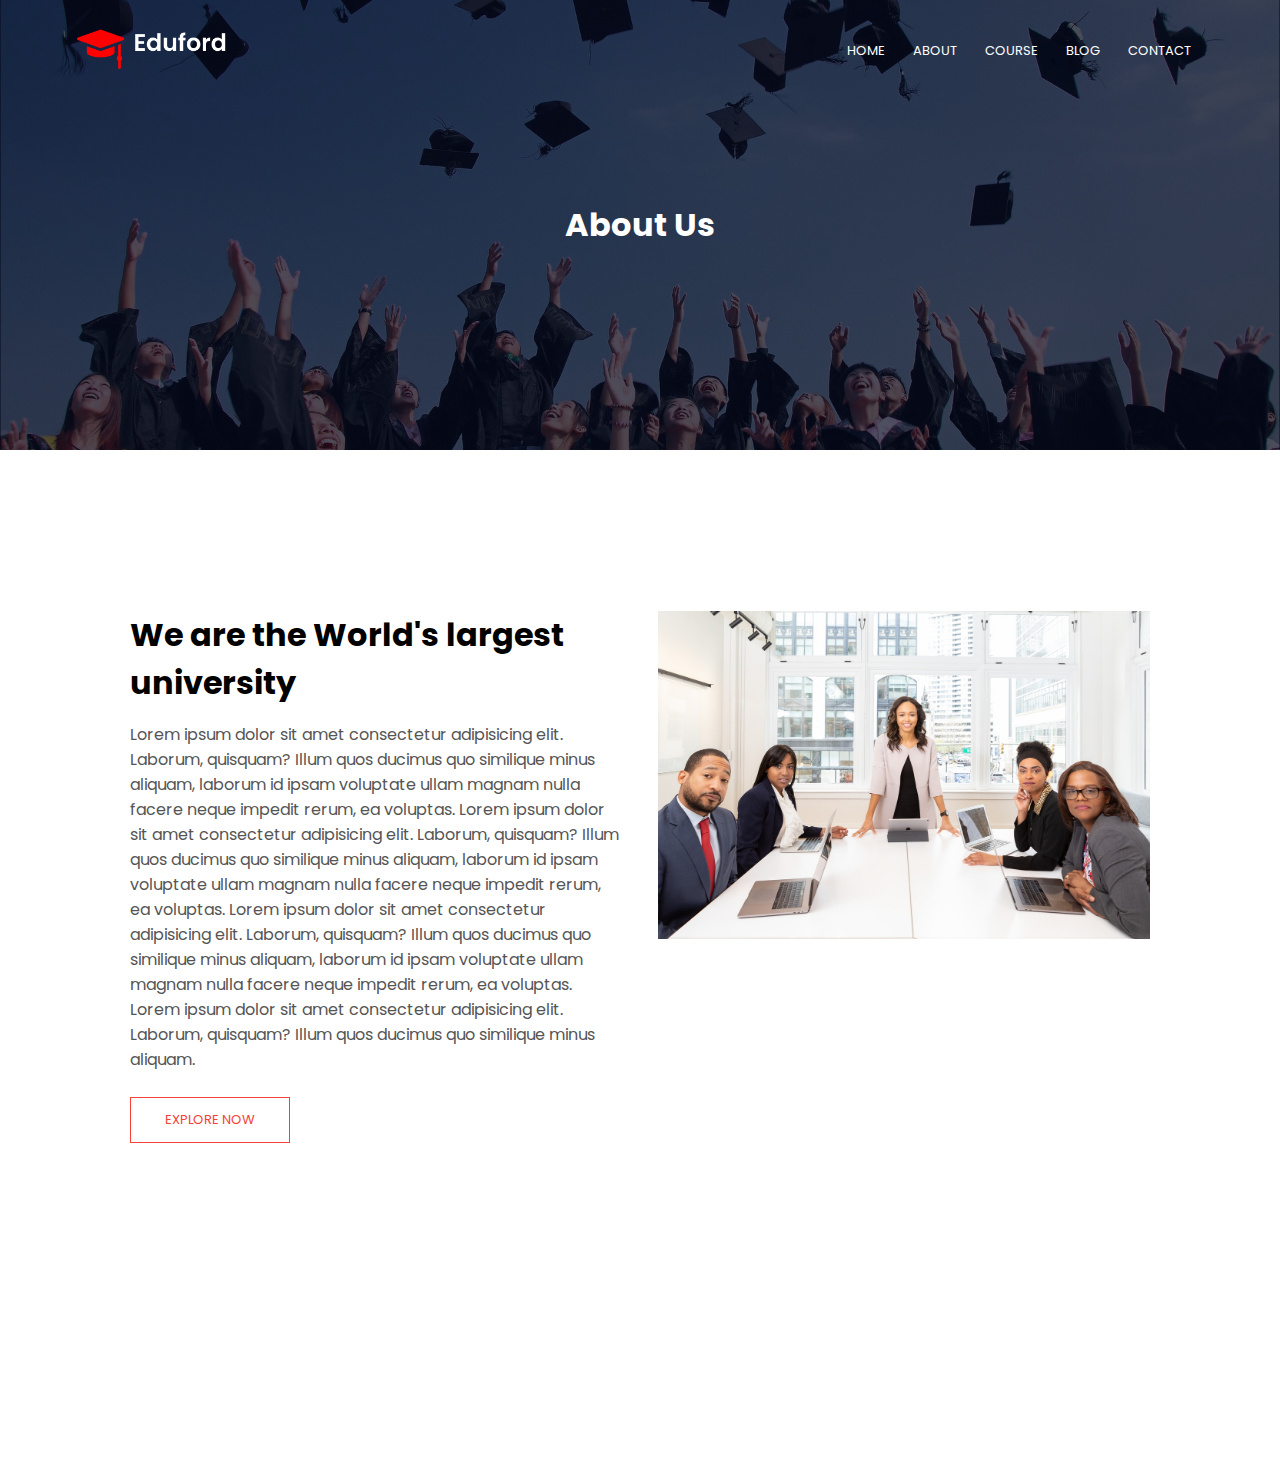
<file: about.html>
<!DOCTYPE html>
<html lang="en">
  <head>
    <meta charset="UTF-8" />
    <meta http-equiv="X-UA-Compatible" content="IE=edge" />
    <meta name="viewport" content="width=device-width, initial-scale=1.0" />
    <title>University Website Design</title>

    <link rel="stylesheet" href="university.css" />
    <link rel="preconnect" href="https://fonts.googleapis.com" />
    <link rel="preconnect" href="https://fonts.gstatic.com" crossorigin />
    <link
      href="https://fonts.googleapis.com/css2?family=Mohave:ital,wght@0,300;0,400;0,500;0,600;0,700;1,300;1,400;1,500;1,600;1,700&family=Poppins:wght@200;300;400;600;700&family=Roboto:ital,wght@0,100;0,300;0,400;0,500;0,700;0,900;1,100;1,300;1,400;1,500;1,700;1,900&display=swap"
      rel="stylesheet"
    />

    <link
      rel="stylesheet"
      href="https://stackpath.bootstrapcdn.com/font-awesome/4.7.0/css/font-awesome.min.css"
    />

     <!-- ---- Animate CSS ----- -->
   <link rel="stylesheet" type="text/css" href="//cdnjs.cloudflare.com/ajax/libs/animate.css/3.7.0/animate.min.css">
  </head>
  <body>
    <section class="sub-header">
      <nav>
        <a href="index.html"><img src="Images/logo.png" alt="" /></a>
        <div class="nav-links" id="nav-links">
          <i class="fa fa-times" aria-hidden="true" onclick="hideSideBar()"></i>
          <ul>
           <li><a href="index.html">HOME</a></li>
            <li><a href="about.html">ABOUT</a></li>
            <li><a href="course.html">COURSE</a></li>
            <li><a href="blog.html">BLOG</a></li>
            <li><a href="contact.html">CONTACT</a></li>
          </ul>
        </div>

        <i class="fa fa-bars" aria-hidden="true" onclick="showSideBar()"></i>
      </nav>
      <h1 class="wow bounceInDown">About Us</h1>
    </section>

    <!-- ------ About Us Content ------- -->
    <section class="about-us">
      <div class="row">
        <div class="about-col wow fadeInLeft">
          <h1>We are the World's largest university</h1>
          <p>
            Lorem ipsum dolor sit amet consectetur adipisicing elit. Laborum,
            quisquam? Illum quos ducimus quo similique minus aliquam, laborum id
            ipsam voluptate ullam magnam nulla facere neque impedit rerum, ea
            voluptas.
            Lorem ipsum dolor sit amet consectetur adipisicing elit. Laborum,
            quisquam? Illum quos ducimus quo similique minus aliquam, laborum id
            ipsam voluptate ullam magnam nulla facere neque impedit rerum, ea
            voluptas.
            Lorem ipsum dolor sit amet consectetur adipisicing elit. Laborum,
            quisquam? Illum quos ducimus quo similique minus aliquam, laborum id
            ipsam voluptate ullam magnam nulla facere neque impedit rerum, ea
            voluptas.
            Lorem ipsum dolor sit amet consectetur adipisicing elit. Laborum,
            quisquam? Illum quos ducimus quo similique minus aliquam.
          </p>
       
          <a href="" class="hero-btn red-btn">EXPLORE NOW</a>
        </div>

        <div class="about-col wow fadeInRight">
        <img src="Images/about.jpg" alt="">
        </div>
      </div>
    </section>

    <!-- ------- Footer -------- -->
    <section class="footer wow fadeInUp delay-1s">
      <h4>About Us</h4>
      <p>
        Lorem ipsum dolor, sit amet consectetur adipisicing elit. Veniam
        repudiandae nostrum reiciendis quis molestias unde sed fuga<br />non
        numquam expedita id vel, aliquid consequuntur debitis, nisi consequatur
        quisquam et rerum.
      </p>
      <div class="icons">
        <i class="fa fa-facebook"></i>
        <i class="fa fa-twitter"></i>
        <i class="fa fa-instagram"></i>
        <i class="fa fa-linkedin"></i>
      </div>
      <p>Made with <i class="fa fa-heart-o"></i> by Stephen</p>
    </section>

    <!------JavaScript for Togggle Menu----->
    <script>
      var navLinks = document.getElementById("nav-links");
      function showSideBar() {
        navLinks.style.right = "0";
      }
      function hideSideBar() {
        navLinks.style.right = "-200px";
      }
    </script>

     <script type="text/javascript" src="//cdnjs.cloudflare.com/ajax/libs/wow/1.1.2/wow.min.js"></script>
    <script>
      new WOW().init();
    </script>
  </body>
</html>
</file>
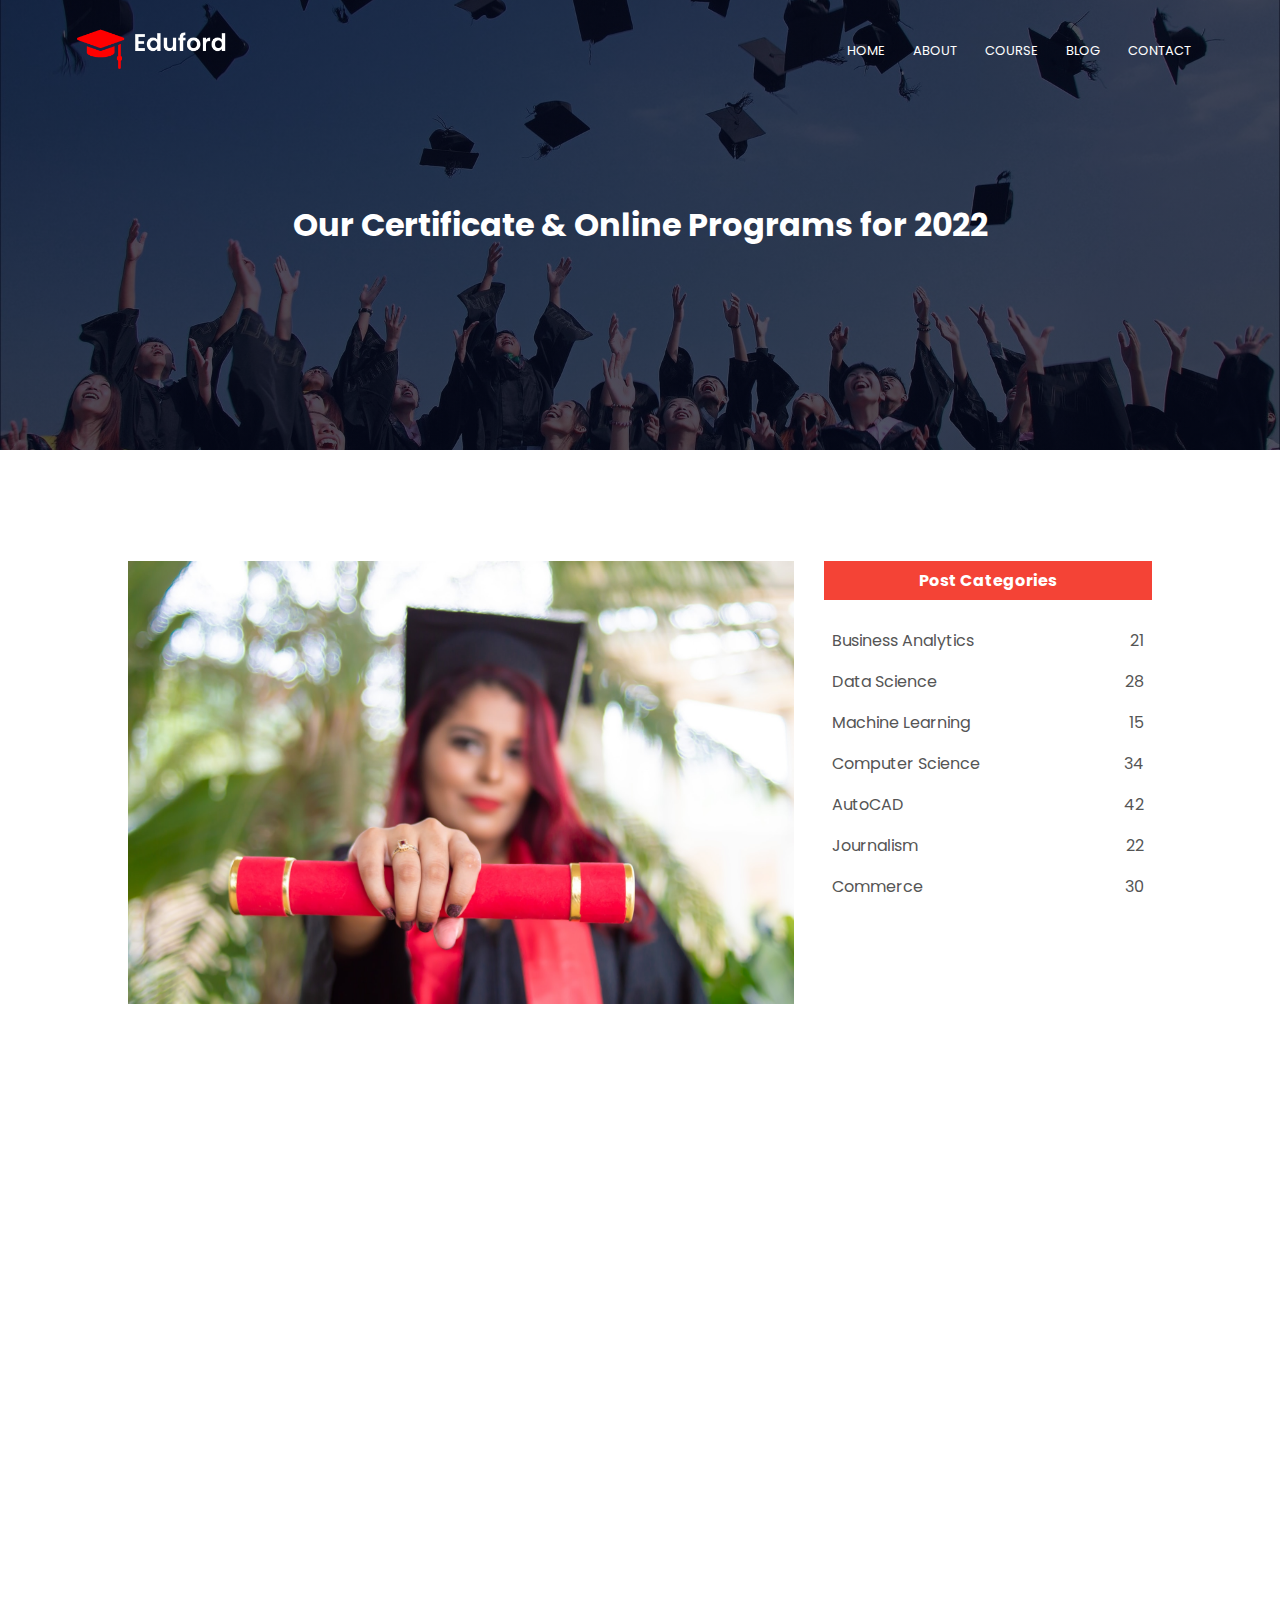
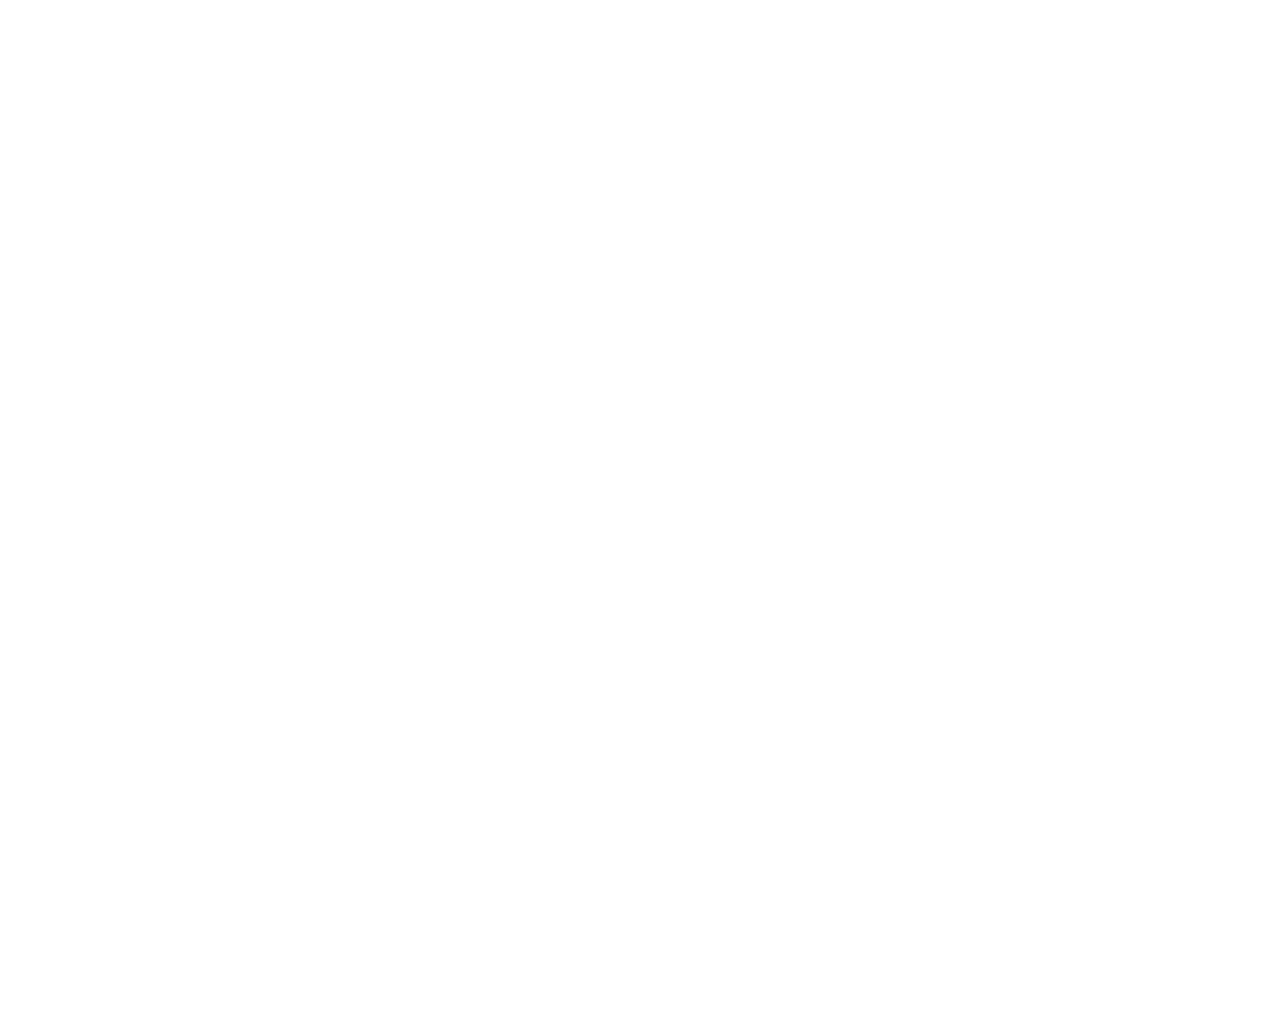
<file: blog.html>
<!DOCTYPE html>
<html lang="en">
  <head>
    <meta charset="UTF-8" />
    <meta http-equiv="X-UA-Compatible" content="IE=edge" />
    <meta name="viewport" content="width=device-width, initial-scale=1.0" />
    <title>University Website Design</title>

    <link rel="stylesheet" href="university.css" />
    <link rel="preconnect" href="https://fonts.googleapis.com" />
    <link rel="preconnect" href="https://fonts.gstatic.com" crossorigin />
    <link
      href="https://fonts.googleapis.com/css2?family=Mohave:ital,wght@0,300;0,400;0,500;0,600;0,700;1,300;1,400;1,500;1,600;1,700&family=Poppins:wght@200;300;400;600;700&family=Roboto:ital,wght@0,100;0,300;0,400;0,500;0,700;0,900;1,100;1,300;1,400;1,500;1,700;1,900&display=swap"
      rel="stylesheet"
    />

    <link
      rel="stylesheet"
      href="https://stackpath.bootstrapcdn.com/font-awesome/4.7.0/css/font-awesome.min.css"
    />

    <!-- ---- Animate CSS ----- -->
    <link
      rel="stylesheet"
      type="text/css"
      href="//cdnjs.cloudflare.com/ajax/libs/animate.css/3.7.0/animate.min.css"
    />
  </head>
  <body>
    <section class="sub-header">
      <nav>
        <a href="index.html"><img src="Images/logo.png" alt="" /></a>
        <div class="nav-links" id="nav-links">
          <i class="fa fa-times" aria-hidden="true" onclick="hideSideBar()"></i>
          <ul>
            <li><a href="index.html">HOME</a></li>
            <li><a href="about.html">ABOUT</a></li>
            <li><a href="course.html">COURSE</a></li>
            <li><a href="blog.html">BLOG</a></li>
            <li><a href="contact.html">CONTACT</a></li>
          </ul>
        </div>

        <i class="fa fa-bars" aria-hidden="true" onclick="showSideBar()"></i>
      </nav>
      <h1 class="wow bounceInDown">Our Certificate & Online Programs for 2022</h1>
    </section>

    <!-- ------- Blog Page Content ------- -->
    <section class="blog-content">
      <div class="row">
        <div class="blog-left">
          <img src="Images/certificate.jpg" class="wow fadeInLeft" />
          <h2 class="wow fadeInUp">
            Our Certificate & Online Programs for 2022
          </h2>
          <p class="wow fadeInRight">
            Lorem ipsum dolor, sit amet consectetur adipisicing elit. Delectus
            molestiae accusantium quos quibusdam soluta nobis adipisci. Eum,
            voluptatibus iure. Eveniet odit beatae quis, obcaecati assumenda
            quisquam harum dicta mollitia adipisci?.Lorem ipsum dolor sit amet
            consectetur adipisicing elit. Ipsa delectus voluptatem at laboriosam
            sed officiis non beatae expedita harum quis! Recusandae est aliquid
            nesciunt beatae ex inventore tenetur, sint cumque!
          </p>
          <br />
          <p class="wow fadeInLeft">
            Lorem ipsum dolor, sit amet consectetur adipisicing elit. Delectus
            molestiae accusantium quos quibusdam soluta nobis adipisci. Eum,
            voluptatibus iure. Eveniet odit beatae quis, obcaecati assumenda
            quisquam harum dicta mollitia adipisci?.Lorem ipsum dolor sit amet
            consectetur adipisicing elit. Ipsa delectus voluptatem at laboriosam
            sed officiis non beatae expedita harum quis! Recusandae est aliquid
            nesciunt beatae ex inventore tenetur, sint cumque!
          </p>
          <br />
          <p class="wow fadeInRight">
            Lorem ipsum dolor, sit amet consectetur adipisicing elit. Delectus
            molestiae accusantium quos quibusdam soluta nobis adipisci. Eum,
            voluptatibus iure. Eveniet odit beatae quis, obcaecati assumenda
            quisquam harum dicta mollitia adipisci?.Lorem ipsum dolor sit amet
            consectetur adipisicing elit. Ipsa delectus voluptatem at laboriosam
            sed officiis non beatae expedita harum quis! Recusandae est aliquid
            nesciunt beatae ex inventore tenetur, sint cumque!
          </p>
          <br />
          <p class="wow fadeInLeft">
            Lorem ipsum dolor, sit amet consectetur adipisicing elit. Delectus
            molestiae accusantium quos quibusdam soluta nobis adipisci. Eum,
            voluptatibus iure. Eveniet odit beatae quis, obcaecati assumenda
            quisquam harum dicta mollitia adipisci?.Lorem ipsum dolor sit amet
            consectetur adipisicing elit. Ipsa delectus voluptatem at laboriosam
            sed officiis non beatae expedita harum quis! Recusandae est aliquid
            nesciunt beatae ex inventore tenetur, sint cumque!
          </p>

          <div class="comment-box wow fadeInRight">
            <h3>Leave a comment</h3>

            <form class="comment-form">
              <input type="text" placeholder="Enter Name" />
              <input type="email" placeholder="Enter Email" />
              <textarea rows="5" placeholder="Your Comment"></textarea>
              <button type="submit" class="hero-btn red-btn">
                POST COMMENT
              </button>
            </form>
          </div>
        </div>
        <div class="blog-right wow bounceInUp">
          <h3>Post Categories</h3>
          <div>
            <span>Business Analytics</span>
            <span>21</span>
          </div>
          <div>
            <span>Data Science</span>
            <span>28</span>
          </div>
          <div>
            <span>Machine Learning</span>
            <span>15</span>
          </div>
          <div>
            <span>Computer Science</span>
            <span>34</span>
          </div>
          <div>
            <span>AutoCAD</span>
            <span>42</span>
          </div>
          <div>
            <span>Journalism</span>
            <span>22</span>
          </div>
          <div>
            <span>Commerce</span>
            <span>30</span>
          </div>
        </div>
      </div>
    </section>

    <!-- ------- Footer -------- -->
    <section class="footer wow fadeInUp delay-1s">
      <h4>About Us</h4>
      <p>
        Lorem ipsum dolor, sit amet consectetur adipisicing elit. Veniam
        repudiandae nostrum reiciendis quis molestias unde sed fuga<br />non
        numquam expedita id vel, aliquid consequuntur debitis, nisi consequatur
        quisquam et rerum.
      </p>
      <div class="icons">
        <i class="fa fa-facebook"></i>
        <i class="fa fa-twitter"></i>
        <i class="fa fa-instagram"></i>
        <i class="fa fa-linkedin"></i>
      </div>
      <p>Made with <i class="fa fa-heart-o"></i> by Stephen</p>
    </section>

    <!------JavaScript for Togggle Menu----->
    <script>
      var navLinks = document.getElementById("nav-links");
      function showSideBar() {
        navLinks.style.right = "0";
      }
      function hideSideBar() {
        navLinks.style.right = "-200px";
      }
    </script>

    <script
      type="text/javascript"
      src="//cdnjs.cloudflare.com/ajax/libs/wow/1.1.2/wow.min.js"
    ></script>
    <script>
      new WOW().init();
    </script>
  </body>
</html>
</file>
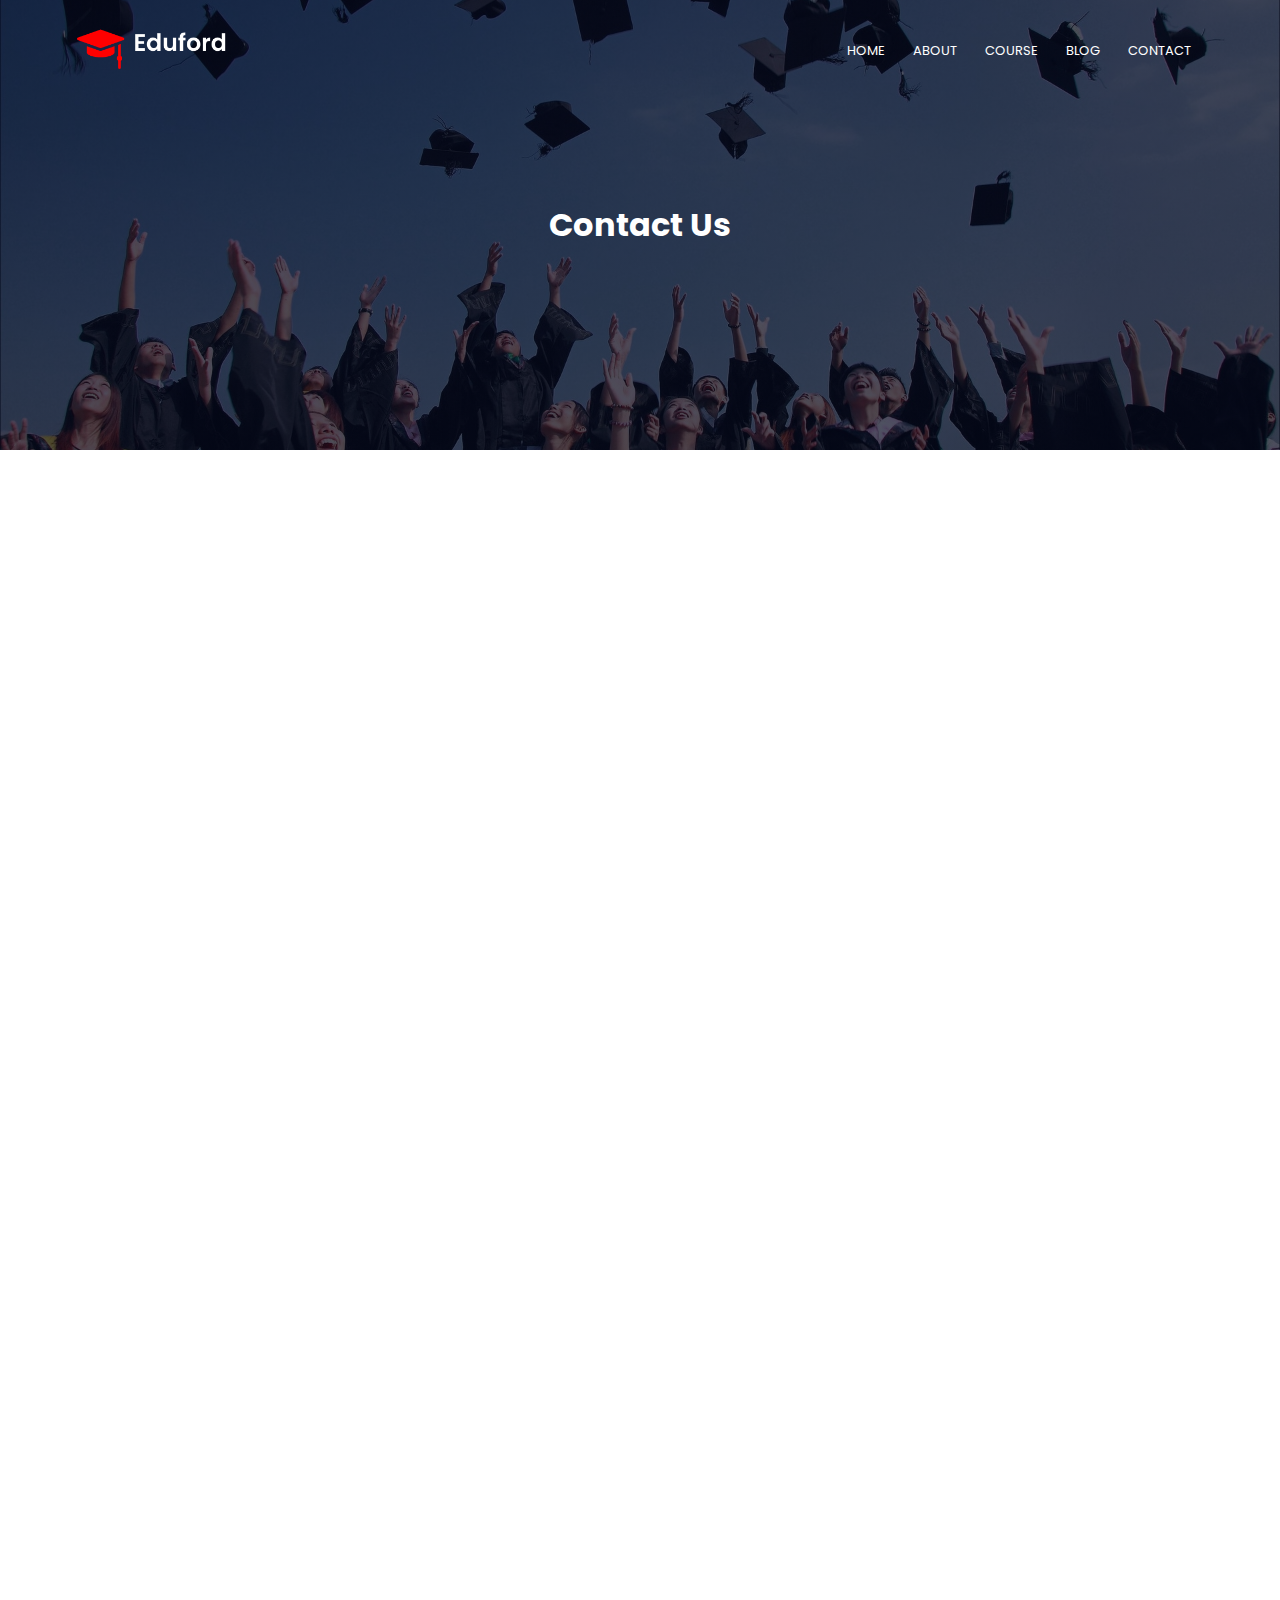
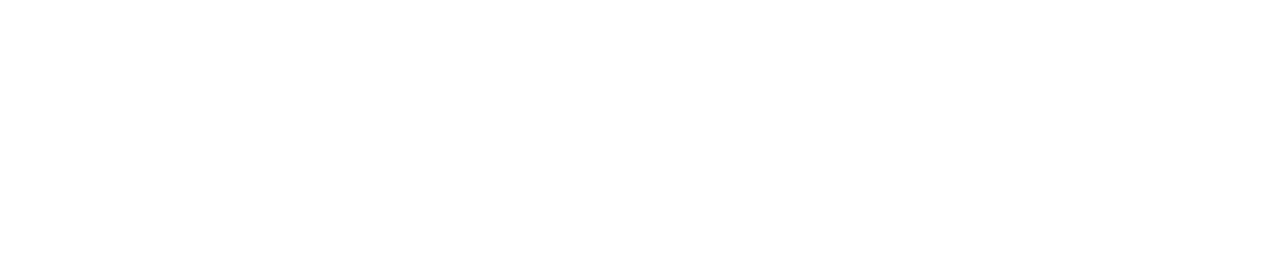
<file: contact.html>
<!DOCTYPE html>
<html lang="en">
  <head>
    <meta charset="UTF-8" />
    <meta http-equiv="X-UA-Compatible" content="IE=edge" />
    <meta name="viewport" content="width=device-width, initial-scale=1.0" />
    <title>University Website Design</title>

    <link rel="stylesheet" href="university.css" />
    <link rel="preconnect" href="https://fonts.googleapis.com" />
    <link rel="preconnect" href="https://fonts.gstatic.com" crossorigin />
    <link
      href="https://fonts.googleapis.com/css2?family=Mohave:ital,wght@0,300;0,400;0,500;0,600;0,700;1,300;1,400;1,500;1,600;1,700&family=Poppins:wght@200;300;400;600;700&family=Roboto:ital,wght@0,100;0,300;0,400;0,500;0,700;0,900;1,100;1,300;1,400;1,500;1,700;1,900&display=swap"
      rel="stylesheet"
    />

    <link
      rel="stylesheet"
      href="https://stackpath.bootstrapcdn.com/font-awesome/4.7.0/css/font-awesome.min.css"
    />

     <!-- ---- Animate CSS ----- -->
   <link rel="stylesheet" type="text/css" href="//cdnjs.cloudflare.com/ajax/libs/animate.css/3.7.0/animate.min.css">
  </head>
  <body>
    <section class="sub-header">
      <nav>
        <a href="index.html"><img src="Images/logo.png" alt="" /></a>
        <div class="nav-links" id="nav-links">
          <i class="fa fa-times" aria-hidden="true" onclick="hideSideBar()"></i>
          <ul>
           <li><a href="index.html">HOME</a></li>
            <li><a href="about.html">ABOUT</a></li>
            <li><a href="course.html">COURSE</a></li>
            <li><a href="blog.html">BLOG</a></li>
            <li><a href="contact.html">CONTACT</a></li>
          </ul>
        </div>

        <i class="fa fa-bars" aria-hidden="true" onclick="showSideBar()"></i>
      </nav>
      <h1 class="wow bounceInDown">Contact Us</h1>
    </section>

    <!-- ------- Contact ------- -->
    <section class="location wow fadeInUp">
      <iframe
        src="https://www.google.com/maps/embed?pb=!1m18!1m12!1m3!1d253228.93754919092!2d3.7649718048310237!3d7.387236118539525!2m3!1f0!2f0!3f0!3m2!1i1024!2i768!4f13.1!3m3!1m2!1s0x10398d77eeff086f%3A0x3b33e0f76e8e04a9!2sIbadan!5e0!3m2!1sen!2sng!4v1658506386427!5m2!1sen!2sng"
        width="600"
        height="450"
        style="border: 0"
        allowfullscreen=""
        loading="lazy"
        referrerpolicy="no-referrer-when-downgrade"
      ></iframe>
    </section>

    <section class="contact-us">
      <div class="row"> 
        <div class="contact-col wow fadeInLeft">
          <div>
            <i class="fa fa-home"></i>
            <span>
              <h5>XYZ Road, ABC Building</h5>
              <p>Bangalor, Carnataka, IN</p>
            </span>
          </div>
          <div>
            <i class="fa fa-phone"></i>
            <span>
              <h5>08145678754</h5>
              <p>Monday to Saturday, 10AM to 6PM</p>
            </span>
          </div>
          <div>
            <i class="fa fa-envelope-o"></i>
            <span>
              <h5>adrish@gmail.com</h5>
              <p>Email your query</p>
            </span>
          </div>
        </div>
        <div class="contact-col wow fadeInRight">
          <form >
            <input type="text" placeholder="Enter your name" required/>
            <input type="email" placeholder="Enter email address" required/>
            <input type="text" placeholder="Enter your subject" required/>
            <textarea rows="8" placeholder="Message" required></textarea>
            <button type="submit" class="hero-btn red-btn">Send Message</button>
          </form>
        </div>
      </div>
    </section>

    <!-- ------- Footer -------- -->
    <section class="footer wow fadeInUp delay-1s">
      <h4>About Us</h4>
      <p>
        Lorem ipsum dolor, sit amet consectetur adipisicing elit. Veniam
        repudiandae nostrum reiciendis quis molestias unde sed fuga<br />non
        numquam expedita id vel, aliquid consequuntur debitis, nisi consequatur
        quisquam et rerum.
      </p>
      <div class="icons">
        <i class="fa fa-facebook"></i>
        <i class="fa fa-twitter"></i>
        <i class="fa fa-instagram"></i>
        <i class="fa fa-linkedin"></i>
      </div>
      <p>Made with <i class="fa fa-heart-o"></i> by Stephen</p>
    </section>

    <!------JavaScript for Togggle Menu----->
    <script>
      var navLinks = document.getElementById("nav-links");
      function showSideBar() {
        navLinks.style.right = "0";
      }
      function hideSideBar() {
        navLinks.style.right = "-200px";
      }
    </script>

     <script type="text/javascript" src="//cdnjs.cloudflare.com/ajax/libs/wow/1.1.2/wow.min.js"></script>
    <script>
      new WOW().init();
    </script>
  </body>
</html>
</file>
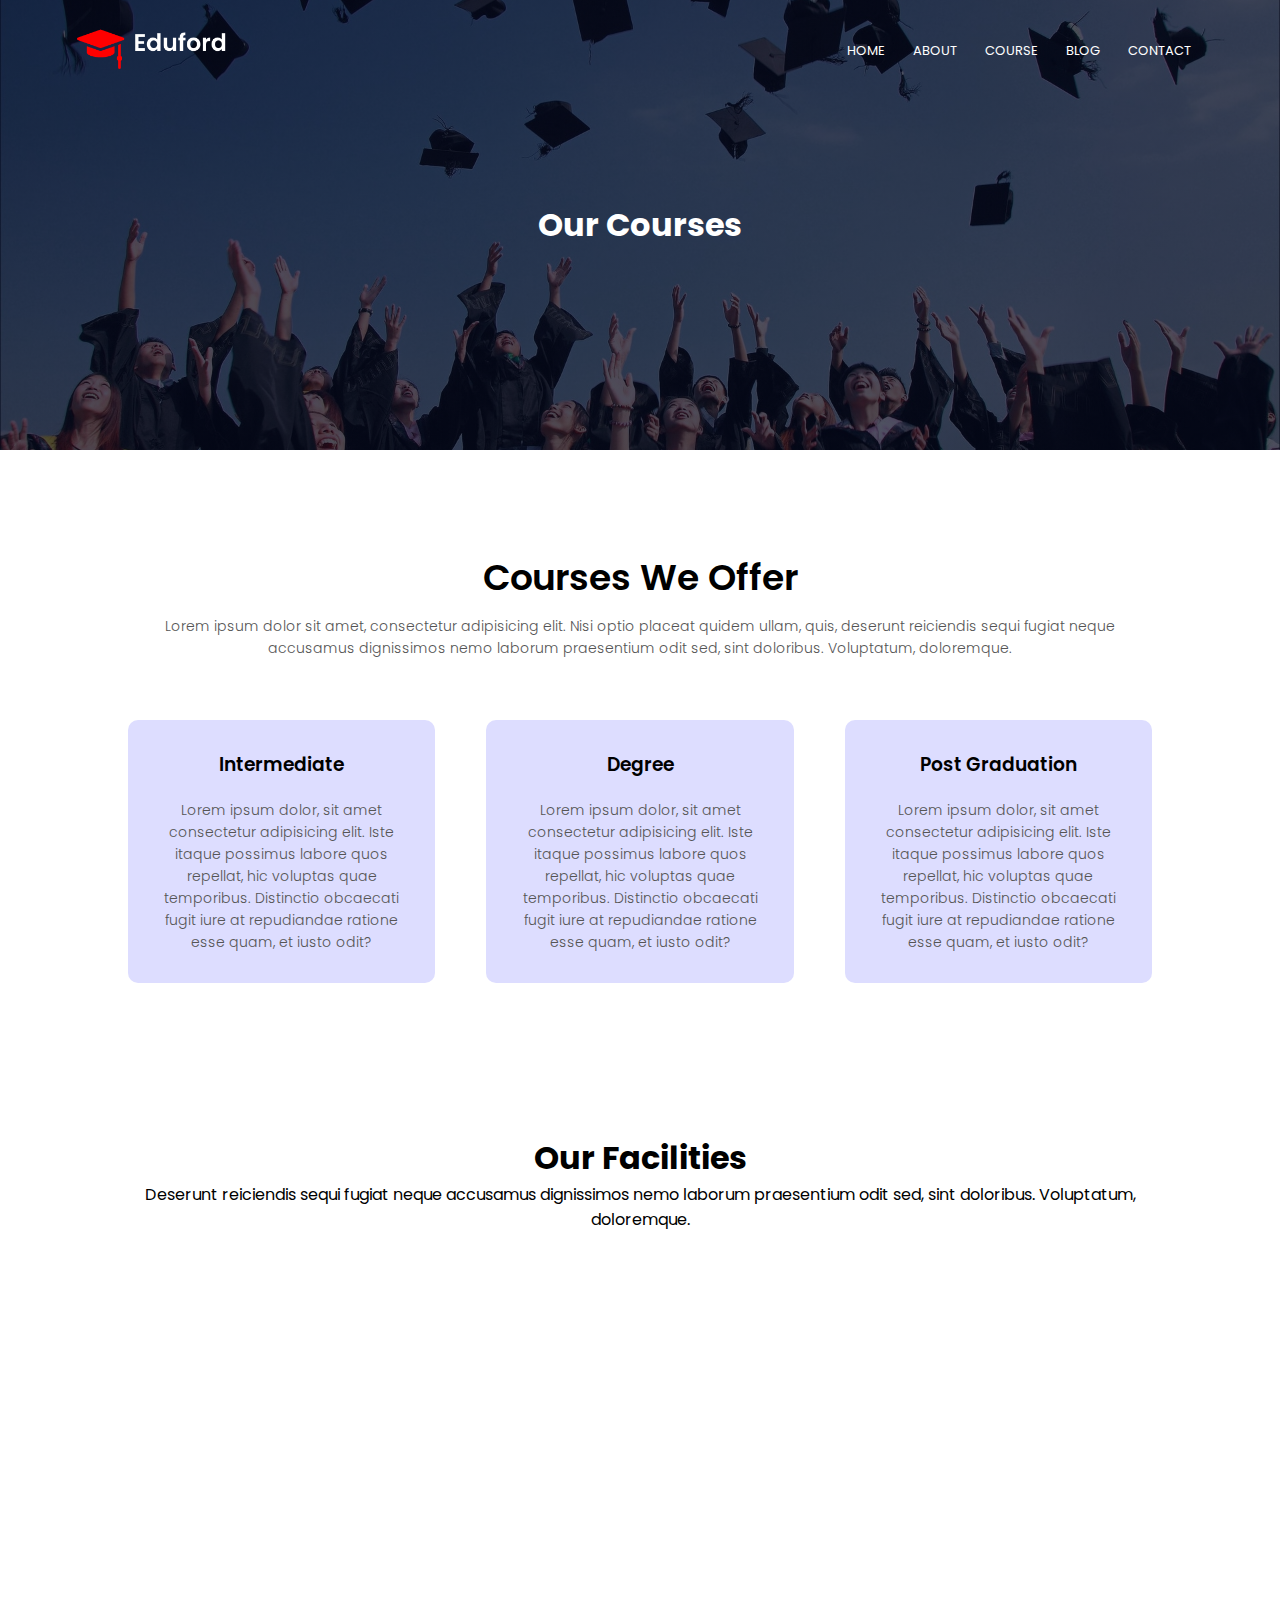
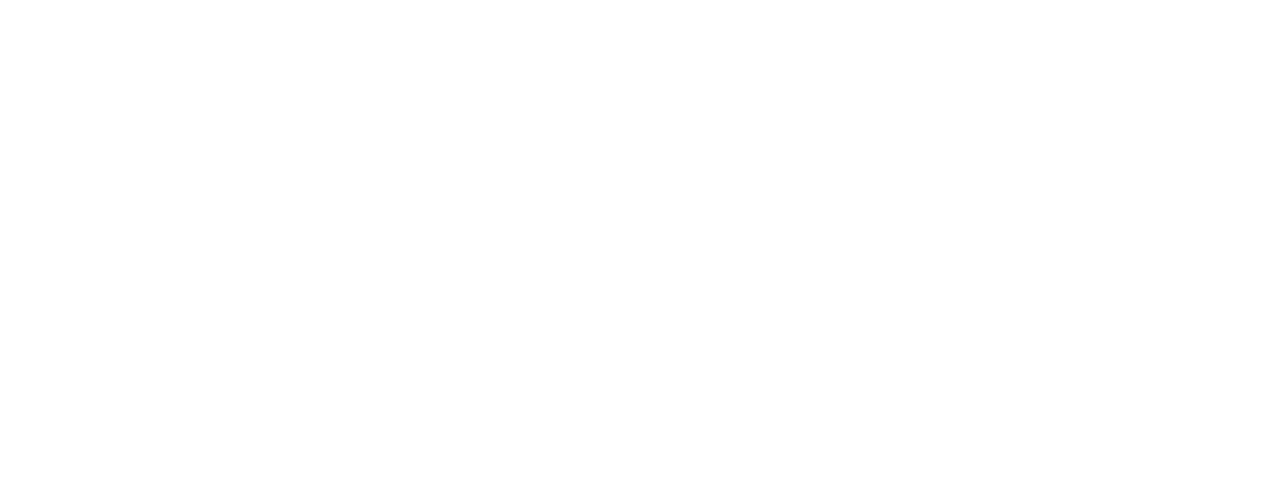
<file: course.html>
<!DOCTYPE html>
<html lang="en">
  <head>
    <meta charset="UTF-8" />
    <meta http-equiv="X-UA-Compatible" content="IE=edge" />
    <meta name="viewport" content="width=device-width, initial-scale=1.0" />
    <title>University Website Design</title>

    <link rel="stylesheet" href="university.css" />
    <link rel="preconnect" href="https://fonts.googleapis.com" />
    <link rel="preconnect" href="https://fonts.gstatic.com" crossorigin />
    <link
      href="https://fonts.googleapis.com/css2?family=Mohave:ital,wght@0,300;0,400;0,500;0,600;0,700;1,300;1,400;1,500;1,600;1,700&family=Poppins:wght@200;300;400;600;700&family=Roboto:ital,wght@0,100;0,300;0,400;0,500;0,700;0,900;1,100;1,300;1,400;1,500;1,700;1,900&display=swap"
      rel="stylesheet"
    />

    <link
      rel="stylesheet"
      href="https://stackpath.bootstrapcdn.com/font-awesome/4.7.0/css/font-awesome.min.css"
    />

     <!-- ---- Animate CSS ----- -->
   <link rel="stylesheet" type="text/css" href="//cdnjs.cloudflare.com/ajax/libs/animate.css/3.7.0/animate.min.css">
  </head>
  <body>
    <section class="sub-header">
      <nav>
        <a href="index.html"><img src="Images/logo.png" alt="" /></a>
        <div class="nav-links" id="nav-links">
          <i class="fa fa-times" aria-hidden="true" onclick="hideSideBar()"></i>
          <ul>
            <li><a href="index.html">HOME</a></li>
            <li><a href="about.html">ABOUT</a></li>
            <li><a href="course.html">COURSE</a></li>
            <li><a href="blog.html">BLOG</a></li>
            <li><a href="contact.html">CONTACT</a></li>
          </ul>
        </div>

        <i class="fa fa-bars" aria-hidden="true" onclick="showSideBar()"></i>
      </nav>
      <h1 class="wow bounceInDown">Our Courses</h1>
    </section>

    <!-- ------ Course ------- -->
    <section class="course">
      <h1>Courses We Offer</h1>
      <p>
        Lorem ipsum dolor sit amet, consectetur adipisicing elit. Nisi optio
        placeat quidem ullam, quis, deserunt reiciendis sequi fugiat neque
        accusamus dignissimos nemo laborum praesentium odit sed, sint doloribus.
        Voluptatum, doloremque.
      </p>

      <div class="row">
        <div class="course-col wow fadeInLeft">
          <h3>Intermediate</h3>
          <p>
            Lorem ipsum dolor, sit amet consectetur adipisicing elit. Iste
            itaque possimus labore quos repellat, hic voluptas quae temporibus.
            Distinctio obcaecati fugit iure at repudiandae ratione esse quam, et
            iusto odit?
          </p>
        </div>
        <div class="course-col wow fadeInUp">
          <h3>Degree</h3>
          <p>
            Lorem ipsum dolor, sit amet consectetur adipisicing elit. Iste
            itaque possimus labore quos repellat, hic voluptas quae temporibus.
            Distinctio obcaecati fugit iure at repudiandae ratione esse quam, et
            iusto odit?
          </p>
        </div>
        <div class="course-col wow fadeInRight">
          <h3>Post Graduation</h3>
          <p>
            Lorem ipsum dolor, sit amet consectetur adipisicing elit. Iste
            itaque possimus labore quos repellat, hic voluptas quae temporibus.
            Distinctio obcaecati fugit iure at repudiandae ratione esse quam, et
            iusto odit?
          </p>
        </div>
      </div>
    </section>

    <!-- ------- Facilities -------- -->
    <section class="facilities">
      <h1>Our Facilities</h1>
      <p>
        Deserunt reiciendis sequi fugiat neque accusamus dignissimos nemo
        laborum praesentium odit sed, sint doloribus. Voluptatum, doloremque.
      </p>

      <div class="row">
        <div class="facilities-col wow fadeInLeft">
          <img src="Images/library.png" alt="" />
          <h3>World Class Library</h3>
          <p>
            Lorem ipsum dolor sit amet consectetur adipisicing elit. Iusto eos,
            error veniam laudantium necessitatibus commodi qui veritatis.
            Dignissimos minima quisquam, dolores vero aut velit eos amet aperiam
            obcaecati! Minima, fugiat.
          </p>
        </div>
        <div class="facilities-col wow bounceInUp">
          <img src="Images/basketball.png" alt="" />
          <h3>Largest Play Ground</h3>
          <p>
            Lorem ipsum dolor sit amet consectetur adipisicing elit. Iusto eos,
            error veniam laudantium necessitatibus commodi qui veritatis.
            Dignissimos minima quisquam, dolores vero aut velit eos amet aperiam
            obcaecati! Minima, fugiat.
          </p>
        </div>
        <div class="facilities-col wow fadeInRight">
          <img src="Images/cafeteria.png" alt="" />
          <h3>Tasty and Healthy Food</h3>
          <p>
            Lorem ipsum dolor sit amet consectetur adipisicing elit. Iusto eos,
            error veniam laudantium necessitatibus commodi qui veritatis.
            Dignissimos minima quisquam, dolores vero aut velit eos amet aperiam
            obcaecati! Minima, fugiat.
          </p>
        </div>
      </div>
    </section>

    
  <!-- ------- Footer -------- -->
    <section class="footer wow fadeInUp delay-1s">
      <h4>About Us</h4>
      <p>
        Lorem ipsum dolor, sit amet consectetur adipisicing elit. Veniam
        repudiandae nostrum reiciendis quis molestias unde sed fuga<br />non
        numquam expedita id vel, aliquid consequuntur debitis, nisi consequatur
        quisquam et rerum.
      </p>
      <div class="icons">
        <i class="fa fa-facebook"></i>
        <i class="fa fa-twitter"></i>
        <i class="fa fa-instagram"></i>
        <i class="fa fa-linkedin"></i>
      </div>
      <p>Made with <i class="fa fa-heart-o"></i> by Stephen</p>
    </section>

    <!------JavaScript for Togggle Menu----->
    <script>
      var navLinks = document.getElementById("nav-links");
      function showSideBar() {
        navLinks.style.right = "0";
      }
      function hideSideBar() {
        navLinks.style.right = "-200px";
      }
    </script>

     <script type="text/javascript" src="//cdnjs.cloudflare.com/ajax/libs/wow/1.1.2/wow.min.js"></script>
    <script>
      new WOW().init();
    </script>
  </body>
</html>
</file>
<file: university.css>
*{
margin: 0;
padding: 0;
font-family: 'Poppins', sans-serif;
}

.header{
min-height: 100vh;
width: 100%;
background-image: linear-gradient(rgba(4,9,30,0.7),rgba(4,9,30,0.7)), url(Images/banner.png);
background-position: center;
background-size: cover;
position: relative;
}

nav{
display: flex;
padding: 2% 6%;
justify-content: space-between;
align-items: center;
}

nav img{
width: 150px;
}

.nav-links{
flex: 1;
text-align: right;
}

.nav-links ul li{
list-style: none;
display: inline-block;
padding: 8px 12px;
position: relative;
}

.nav-links ul li a{
color: #fff;
text-decoration: none;
font-size: 13px;
}

.nav-links ul li::after{
content: '';
width: 0%;
height: 2px;
background: #f44336;
display: block;
margin: auto;
transition: 0.5s;
}

.nav-links ul li:hover::after{
width: 100%;
}

.text-box{
width: 90%;
color: #fff;
position: absolute;
top: 50%;
left: 50%;
transform: translate(-50%, -50%);
text-align: center;
}

.text-box h1{
font-size: 62px;
}
.text-box p{
margin: 10px 0 40px;
font-size: 14px;
}

.hero-btn{
display: inline-block;
text-decoration: none;
color: #fff;
border: 1px solid #fff;
padding: 12px 34px;
font-size: 13px;
background: transparent;
position: relative;
}

.hero-btn:hover{
border: 1px solid #f44336;
background: #f44336;
transition: 1s;
}

nav .fa{
display: none;
}

@media(max-width:700px){

.text-box h1{
font-size: 20px;
}

.nav-links ul li{
display: block;
}

.nav-links{
position: fixed;
background: #f44336;
height: 100vh;
width: 200px;
top: 0;
right: -200px;
text-align: left;
z-index: 2;
transition: 0.3s;
}

.nav-links ul{
padding: 30px;
}

nav .fa{
display: block;
color: #fff;
margin: 10px;
font-size: 22px;
cursor: pointer;
}

/* -----Course------ */
.row{
flex-direction: column;
}


/* ----- Testimonials ------ */
.testimonial-col img{
margin-left: 0px;
margin-right: 15px;
}

/* ----- Call to Action ------ */
.cta h1{
font-size: 24px;
}

/* ----- Blog ------ */
.sub-header h1{
font-size: 24px;
}
}


/* ----------Course----------- */
.course{
width: 80%;
margin: auto;
text-align: center;
padding-top: 100px;
}

.course > h1{
font-size: 36px;
font-weight: 600;
}

.course p{
color: #555;
font-size: 14px;
font-weight: 300;
line-height: 22px;
padding: 10px;
}

.row{
margin-top: 5%;
display: flex;
justify-content: space-between;
}

.course-col{
flex-basis: 30%;
background: #ddff;
border-radius: 10px;
margin-bottom: 5%;
padding: 20px 12px;
box-sizing: border-box;
transition: 0.5s;
}

.course-col h3{
text-align: center;
font-weight: 600;
margin: 10px 0;
}

.course-col:hover{
box-shadow: 0 0 20px 0 rgba(24, 80, 230, 0.2);
}


/* -------- Campus ------- */

.campus{
width: 80%;
margin: auto;
text-align: center;
padding-top: 50px;
}

.campus-col{
flex-basis: 32%;
border-radius: 10px;
margin-bottom: 30px;
position: relative;
overflow: hidden;
}

.campus-col img{
width: 100%;
display: block;
}

.layer{
background: transparent;
height: 100%;
width: 100%;
position: absolute;
top: 0;
left: 0;
transition: 0.5s;
}

.layer:hover{
background: rgba(24, 80, 230, 0.7);
}

.layer h3{
width: 100%;
font-weight: 500;
color: #fff;
font-size: 26px;
position: absolute;
bottom: 0;
left: 50%;
transform: translateX(-50%);
opacity: 0;
transition: 0.5s;
}

.layer:hover h3{
bottom: 49%;
opacity: 1;
}

/* ------ Facilities ------ */
.facilities{
width: 80%;
margin: auto;
text-align: center;
padding-top: 100px;
}

.facilities-col{
flex-basis: 31%;
margin-bottom: 5%;
border-radius: 10px;
text-align: left;
}

.facilities-col img{
width: 100%;
border-radius: 10px;
}

.facilities-col p{
padding: 0;
color: #555;
}

.facilities-col h3{
margin: 16px 0 15px;
}

/* ------- Testimonials ------- */
.testimonials{
width: 80%;
margin: auto;
padding-top: 100px;
text-align: center;
}

.testimonial-col{
flex-basis: 44%;
border-radius: 10px;
margin-bottom: 5%;
text-align: left;
background: #ddff;
padding: 25px;
cursor: pointer;
display: flex;
}

.testimonial-col img{
height: 40px;
margin-left: 5px;
margin-right: 30px;
border-radius: 50%;
}

.testimonial-col p{
padding: 0;
color: #555;
}

.testimonial-col h3{
margin: 16px 0 15px;
}

.testimonial-col .fa{
color: #f44336;
}

/* ------- Call to Action ------- */
.cta{
margin: 100px auto;
width: 80%;
background-image: linear-gradient(rgba(0,0,0,0.7),rgba(0,0,0,0.7)),url(Images/banner2.jpg);
background-position: center;
background-size: cover;
border-radius: 10px;
text-align: center;
padding: 100px 0;
}

.cta h1{
text-transform: capitalize;
color: #fff;
margin-bottom: 40px;
padding: 0;
}

/* ------ footer -------- */
.footer{
width: 100%;
text-align: center;
padding: 30px 0;
}
.footer h4{
margin-bottom: 25px;
margin-top: 20px;
font-weight: 600;
}

.icons .fa{
color: #f44336;
margin: 0 12px;
padding: 18px 0;
}

.fa-heart-o{
color: #f44336;
}

/* ------- About Us Page -------- */
.sub-header{
height: 50vh;
width: 100%;
background-image: linear-gradient(rgba(4,9,30,0.7),rgba(4,9,30,0.7)), url(Images/background.jpg);
background-position: center;
background-size: cover;
text-align: center;
color: #fff;
}

.sub-header h1{
margin-top: 100px;
}

.about-us{
width: 80%;
margin: auto;
padding-top: 80px;
padding-bottom: 50px;
}

.about-col{
flex-basis: 48%;
padding: 30px 2px;
}
.about-col img{
width: 100%;
}
.about-col h1{
padding-top: 0;
}
.about-col p{
padding: 15px 0 25px;
color: #555;
}

.red-btn{
border: 1px solid #f44336;
background: transparent;
color: #f44336;
}

.red-btn:hover{
color: #fff;
}

/* -------- Blog Content -------- */
.blog-content{
width: 80%;
margin: auto;
padding: 60px 0;

}

.blog-left{
flex-basis: 65%;
}
.blog-left img{
width: 100%;
}
.blog-left h2{
color: #222;
font-weight: 600;
margin: 30px 0;
}
.blog-left p{
color: #999;
padding: 0;
}

.blog-right{
flex-basis: 32%;
}
.blog-right h3{
background: #f44336;
color: #fff;
padding: 7px 0;
font-size: 16px;
margin-bottom: 20px;
text-align: center;
}

.blog-right div{
display: flex;
align-items: center;
justify-content: space-between;
color: #555;
padding: 8px;
box-sizing: border-box;
}

.comment-box{
border: 1px solid #ccc;
margin: 50px 0;
padding: 10px 20px;
}

.comment-form input, .comment-form textarea{
width: 100%;
padding: 10px;
margin: 15px 0;
box-sizing: border-box;
border: none;
outline: none;
background: #f0f0f0;
}

.comment-form button{
margin: 10px 0;
}

/* -------- Contact us page -------- */
.location{
width: 80%;
margin: auto;
padding: 80px 0;
}
.location iframe{
width: 100%;
}

.contact-us{
width: 80%;
margin: auto;
}
.contact-col{
flex-basis: 48%;
margin-bottom: 30px;
}
.contact-col div{
display: flex;
align-items: center;
margin-bottom: 40px;
}
.contact-col div .fa{
font-size: 28px;
color: #f44336;
margin: 10px 30px 10px 10px;
}

.contact-col div p{
padding: 0;
color: #888;
}
.contact-col div h5{
font-size: 20px;
margin-bottom: 5px;
font-weight: 400;
color: #555;
}

.contact-col input, .contact-col textarea{
width: 100%;
padding: 15px;
margin-bottom: 17px;
outline: none;
border:1px solid #ccc;
box-sizing: border-box;

}
</file>
